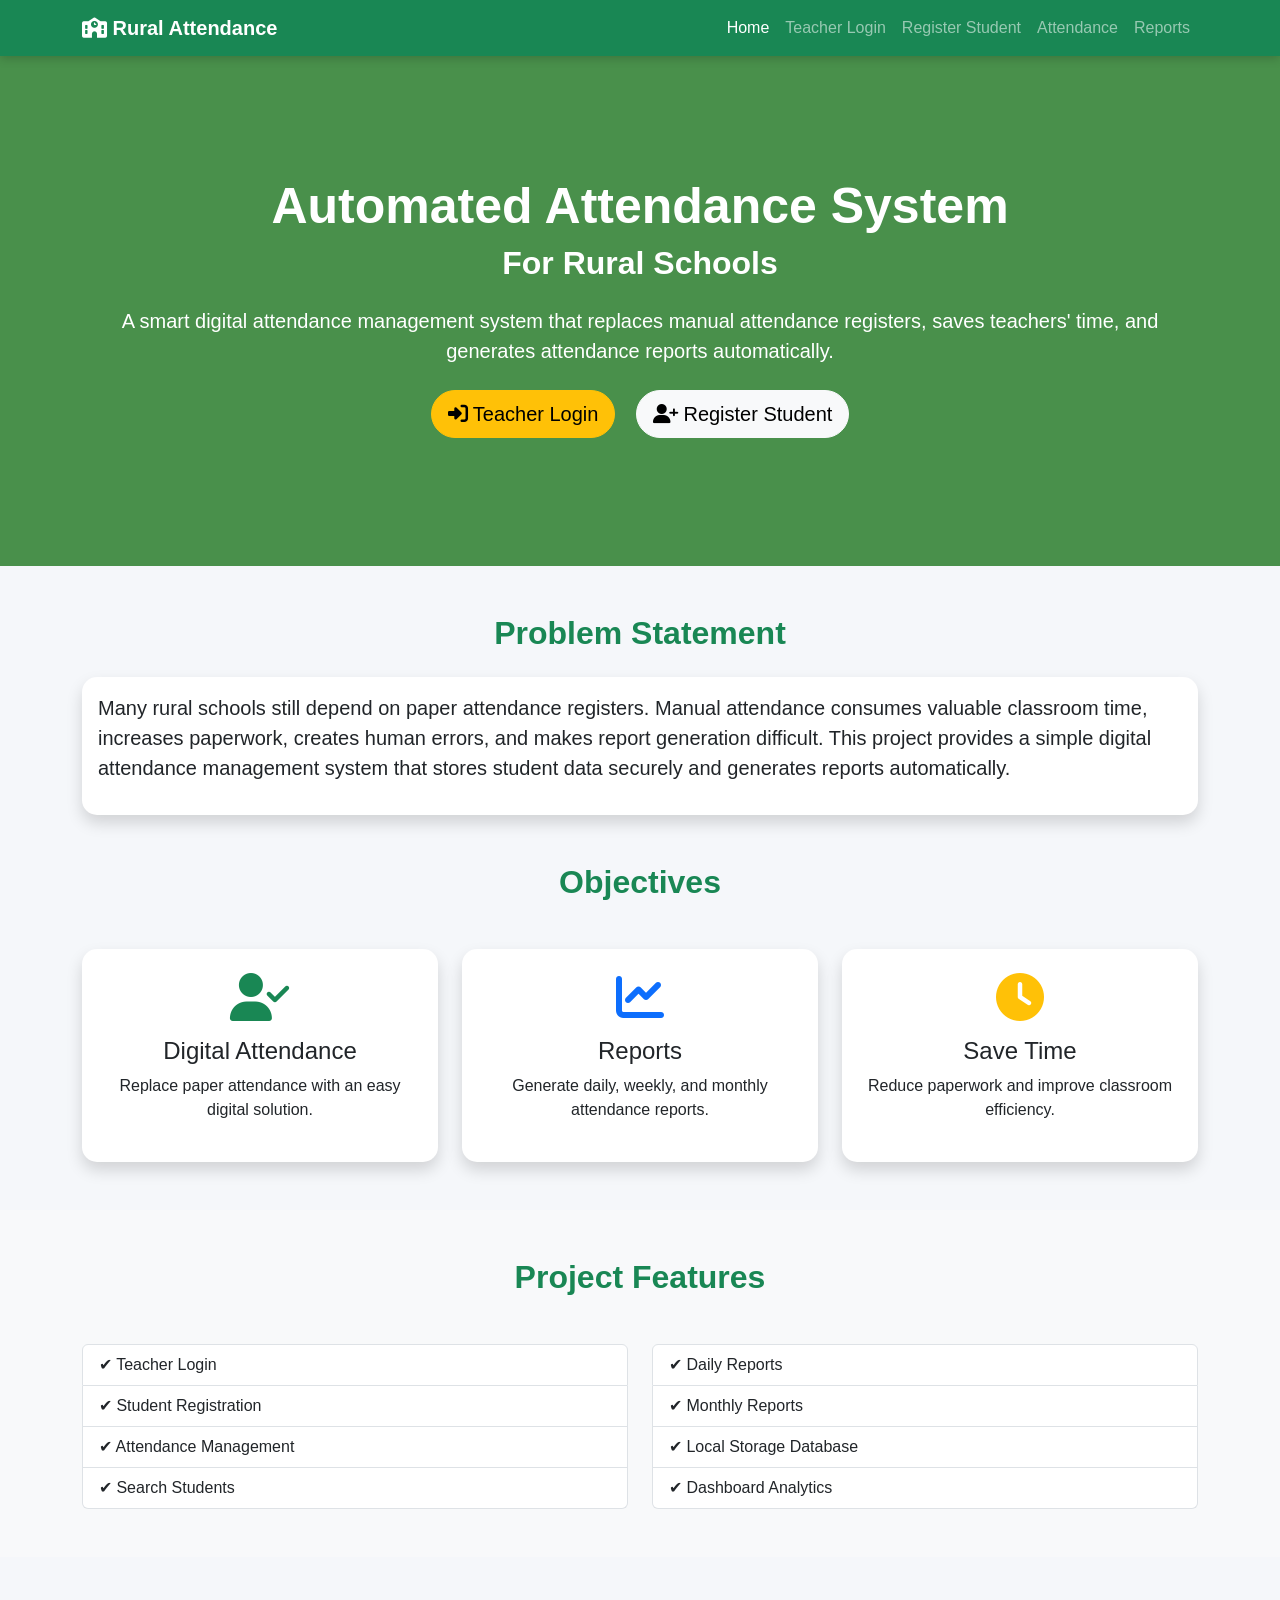
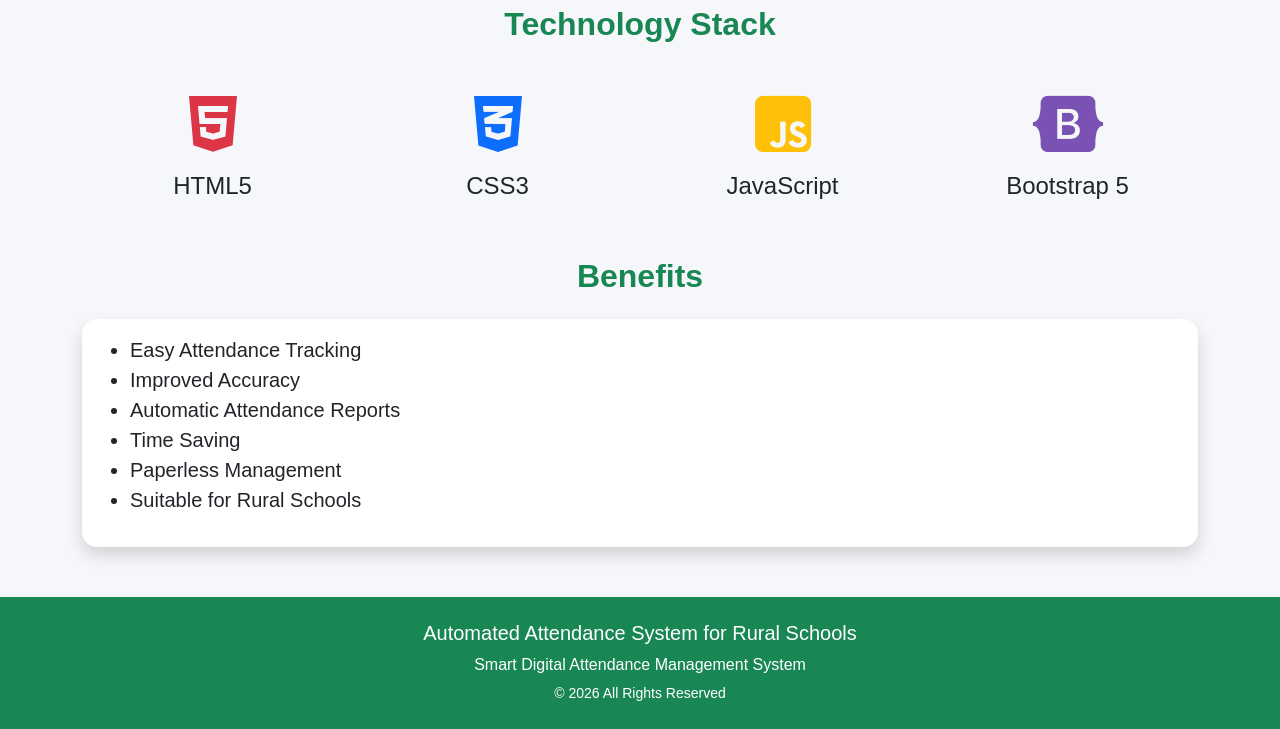
<file: index.html>
<!DOCTYPE html>
<html lang="en">

<head>
    <meta charset="UTF-8">
    <meta name="viewport" content="width=device-width, initial-scale=1.0">
    <title>Automated Attendance System for Rural Schools</title>

    <!-- Bootstrap CSS -->
    <link href="https://cdn.jsdelivr.net/npm/bootstrap@5.3.3/dist/css/bootstrap.min.css" rel="stylesheet">

    <!-- Font Awesome -->
    <link rel="stylesheet"
        href="https://cdnjs.cloudflare.com/ajax/libs/font-awesome/6.5.2/css/all.min.css">

    <!-- Custom CSS -->
    <link rel="stylesheet" href="style.css">
</head>

<body>

    <!-- Navbar -->
    <nav class="navbar navbar-expand-lg navbar-dark bg-success sticky-top">
        <div class="container">

            <a class="navbar-brand fw-bold" href="index.html">
                <i class="fas fa-school"></i> Rural Attendance
            </a>

            <button class="navbar-toggler" type="button" data-bs-toggle="collapse" data-bs-target="#navbarNav">
                <span class="navbar-toggler-icon"></span>
            </button>

            <div class="collapse navbar-collapse" id="navbarNav">

                <ul class="navbar-nav ms-auto">

                    <li class="nav-item">
                        <a class="nav-link active" href="index.html">Home</a>
                    </li>

                    <li class="nav-item">
                        <a class="nav-link" href="login.html">Teacher Login</a>
                    </li>

                    <li class="nav-item">
                        <a class="nav-link" href="register.html">Register Student</a>
                    </li>

                    <li class="nav-item">
                        <a class="nav-link" href="attendance.html">Attendance</a>
                    </li>

                    <li class="nav-item">
                        <a class="nav-link" href="report.html">Reports</a>
                    </li>

                </ul>

            </div>

        </div>
    </nav>

    <!-- Hero Section -->

    <section class="hero">

        <div class="container">

            <h1 class="display-3 fw-bold">
                Automated Attendance System
            </h1>

            <h2 class="mb-4">
                For Rural Schools
            </h2>

            <p class="lead">
                A smart digital attendance management system that replaces manual attendance registers,
                saves teachers' time, and generates attendance reports automatically.
            </p>

            <a href="login.html" class="btn btn-warning btn-lg m-2">
                <i class="fas fa-sign-in-alt"></i> Teacher Login
            </a>

            <a href="register.html" class="btn btn-light btn-lg m-2">
                <i class="fas fa-user-plus"></i> Register Student
            </a>

        </div>

    </section>

    <!-- Problem Statement -->

    <section class="container my-5">

        <h2 class="text-center text-success mb-4">
            Problem Statement
        </h2>

        <div class="card shadow">

            <div class="card-body">

                <p class="fs-5">

                    Many rural schools still depend on paper attendance registers.
                    Manual attendance consumes valuable classroom time,
                    increases paperwork,
                    creates human errors,
                    and makes report generation difficult.

                    This project provides a simple digital attendance management system
                    that stores student data securely and generates reports automatically.

                </p>

            </div>

        </div>

    </section>

    <!-- Objectives -->

    <section class="container my-5">

        <h2 class="text-center text-success mb-5">
            Objectives
        </h2>

        <div class="row g-4">

            <div class="col-md-4">

                <div class="card shadow p-4 text-center h-100">

                    <i class="fas fa-user-check fa-3x text-success"></i>

                    <h4 class="mt-3">
                        Digital Attendance
                    </h4>

                    <p>
                        Replace paper attendance with an easy digital solution.
                    </p>

                </div>

            </div>

            <div class="col-md-4">

                <div class="card shadow p-4 text-center h-100">

                    <i class="fas fa-chart-line fa-3x text-primary"></i>

                    <h4 class="mt-3">
                        Reports
                    </h4>

                    <p>
                        Generate daily, weekly, and monthly attendance reports.
                    </p>

                </div>

            </div>

            <div class="col-md-4">

                <div class="card shadow p-4 text-center h-100">

                    <i class="fas fa-clock fa-3x text-warning"></i>

                    <h4 class="mt-3">
                        Save Time
                    </h4>

                    <p>
                        Reduce paperwork and improve classroom efficiency.
                    </p>

                </div>

            </div>

        </div>

    </section>

    <!-- Features -->

    <section class="bg-light py-5">

        <div class="container">

            <h2 class="text-center text-success mb-5">
                Project Features
            </h2>

            <div class="row">

                <div class="col-md-6">

                    <ul class="list-group">

                        <li class="list-group-item">✔ Teacher Login</li>

                        <li class="list-group-item">✔ Student Registration</li>

                        <li class="list-group-item">✔ Attendance Management</li>

                        <li class="list-group-item">✔ Search Students</li>

                    </ul>

                </div>

                <div class="col-md-6">

                    <ul class="list-group">

                        <li class="list-group-item">✔ Daily Reports</li>

                        <li class="list-group-item">✔ Monthly Reports</li>

                        <li class="list-group-item">✔ Local Storage Database</li>

                        <li class="list-group-item">✔ Dashboard Analytics</li>

                    </ul>

                </div>

            </div>

        </div>

    </section>

    <!-- Technology -->

    <section class="container my-5">

        <h2 class="text-center text-success mb-5">
            Technology Stack
        </h2>

        <div class="row text-center">

            <div class="col-md-3">

                <i class="fab fa-html5 fa-4x text-danger"></i>

                <h4 class="mt-3">HTML5</h4>

            </div>

            <div class="col-md-3">

                <i class="fab fa-css3-alt fa-4x text-primary"></i>

                <h4 class="mt-3">CSS3</h4>

            </div>

            <div class="col-md-3">

                <i class="fab fa-js-square fa-4x text-warning"></i>

                <h4 class="mt-3">JavaScript</h4>

            </div>

            <div class="col-md-3">

                <i class="fab fa-bootstrap fa-4x" style="color:#7952B3;"></i>

                <h4 class="mt-3">Bootstrap 5</h4>

            </div>

        </div>

    </section>

    <!-- Benefits -->

    <section class="container my-5">

        <h2 class="text-center text-success mb-4">
            Benefits
        </h2>

        <div class="card shadow">

            <div class="card-body">

                <ul class="fs-5">

                    <li>Easy Attendance Tracking</li>

                    <li>Improved Accuracy</li>

                    <li>Automatic Attendance Reports</li>

                    <li>Time Saving</li>

                    <li>Paperless Management</li>

                    <li>Suitable for Rural Schools</li>

                </ul>

            </div>

        </div>

    </section>

    <!-- Footer -->

    <footer class="bg-success text-white text-center p-4">

        <h5>Automated Attendance System for Rural Schools</h5>

        <p class="mb-1">
            Smart Digital Attendance Management System
        </p>

        <small>
            © 2026 All Rights Reserved
        </small>

    </footer>

    <!-- Bootstrap JS -->
    <script src="https://cdn.jsdelivr.net/npm/bootstrap@5.3.3/dist/js/bootstrap.bundle.min.js"></script>

    <!-- Custom JS -->
    <script src="script.js"></script>

</body>

</html>
</file>
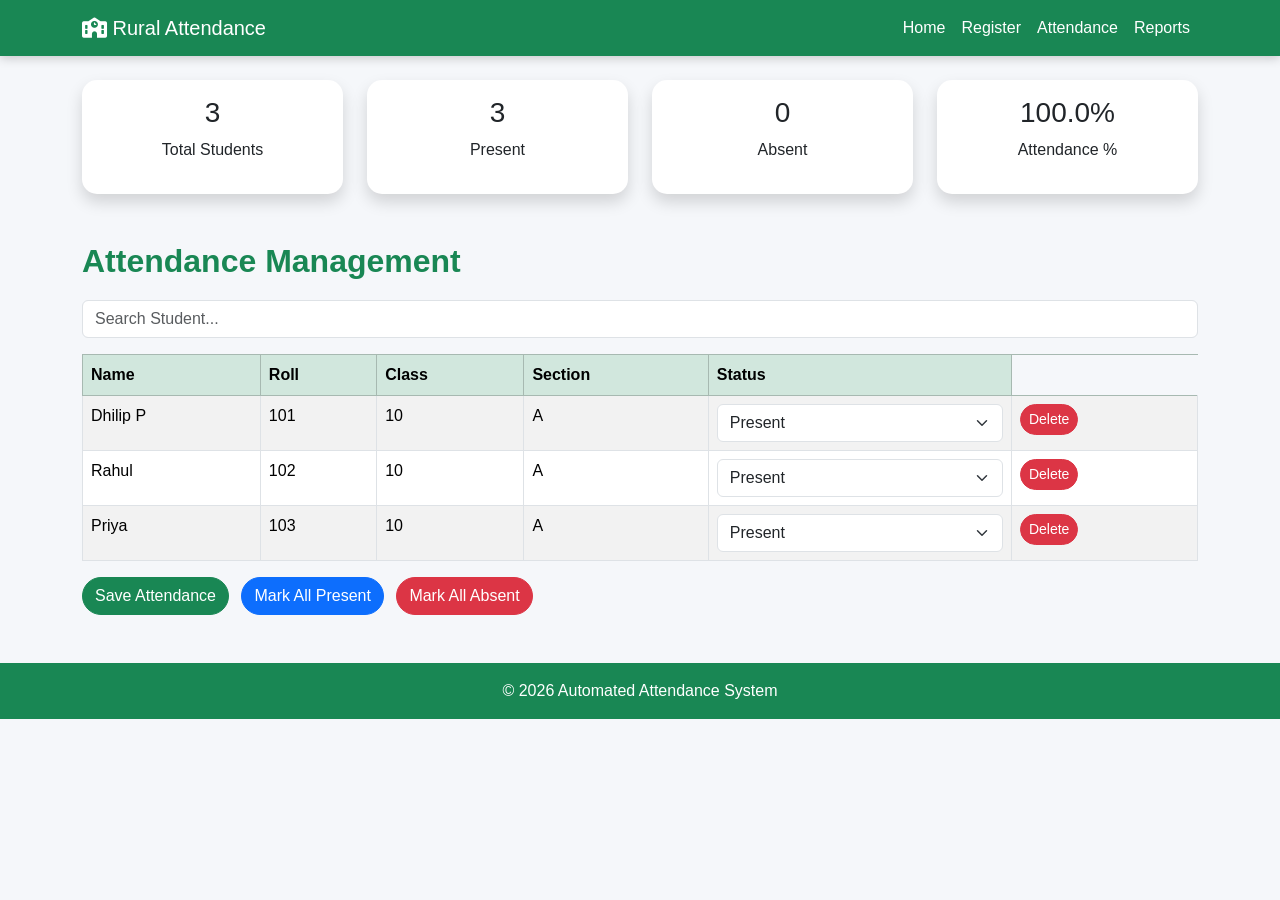
<file: attendance.html>
<!DOCTYPE html>
<html lang="en">

<head>

<meta charset="UTF-8">
<meta name="viewport" content="width=device-width, initial-scale=1.0">

<title>Attendance Management</title>

<link href="https://cdn.jsdelivr.net/npm/bootstrap@5.3.3/dist/css/bootstrap.min.css" rel="stylesheet">

<link rel="stylesheet" href="https://cdnjs.cloudflare.com/ajax/libs/font-awesome/6.5.2/css/all.min.css">

<link rel="stylesheet" href="style.css">

</head>

<body>

<!-- Navbar -->

<nav class="navbar navbar-expand-lg navbar-dark bg-success">

<div class="container">

<a class="navbar-brand" href="index.html">
<i class="fa-solid fa-school"></i>
Rural Attendance
</a>

<div class="navbar-nav ms-auto">

<a class="nav-link text-white" href="index.html">Home</a>

<a class="nav-link text-white" href="register.html">Register</a>

<a class="nav-link text-white active" href="attendance.html">Attendance</a>

<a class="nav-link text-white" href="report.html">Reports</a>

</div>

</div>

</nav>

<!-- Dashboard -->

<div class="container mt-4">

<div class="row">

<div class="col-md-3">

<div class="card text-center shadow">

<div class="card-body">

<h3 id="totalStudents">0</h3>

<p>Total Students</p>

</div>

</div>

</div>

<div class="col-md-3">

<div class="card text-center shadow">

<div class="card-body">

<h3 id="presentStudents">0</h3>

<p>Present</p>

</div>

</div>

</div>

<div class="col-md-3">

<div class="card text-center shadow">

<div class="card-body">

<h3 id="absentStudents">0</h3>

<p>Absent</p>

</div>

</div>

</div>

<div class="col-md-3">

<div class="card text-center shadow">

<div class="card-body">

<h3 id="attendancePercentage">0%</h3>

<p>Attendance %</p>

</div>

</div>

</div>

</div>

</div>

<!-- Attendance Table -->

<div class="container mt-5">

<h2 class="text-success">

Attendance Management

</h2>

<input
type="text"
class="form-control mb-3"
id="search"
placeholder="Search Student..."
onkeyup="searchStudent()">

<table class="table table-bordered table-striped">

<thead class="table-success">

<tr>

<th>Name</th>

<th>Roll</th>

<th>Class</th>

<th>Section</th>

<th>Status</th>

</tr>

</thead>

<tbody id="studentTable">

</tbody>

</table>

<div class="mt-3">

    <button class="btn btn-success" onclick="markAttendance()">
        Save Attendance
    </button>

    <button class="btn btn-primary ms-2" onclick="markAllPresent()">
        Mark All Present
    </button>

    <button class="btn btn-danger ms-2" onclick="markAllAbsent()">
        Mark All Absent
    </button>

</div>

</div>

<footer class="bg-success text-white text-center mt-5 p-3">

© 2026 Automated Attendance System

</footer>

<script src="script.js"></script>

<script src="https://cdn.jsdelivr.net/npm/bootstrap@5.3.3/dist/js/bootstrap.bundle.min.js"></script>

</body>

</html>
</file>
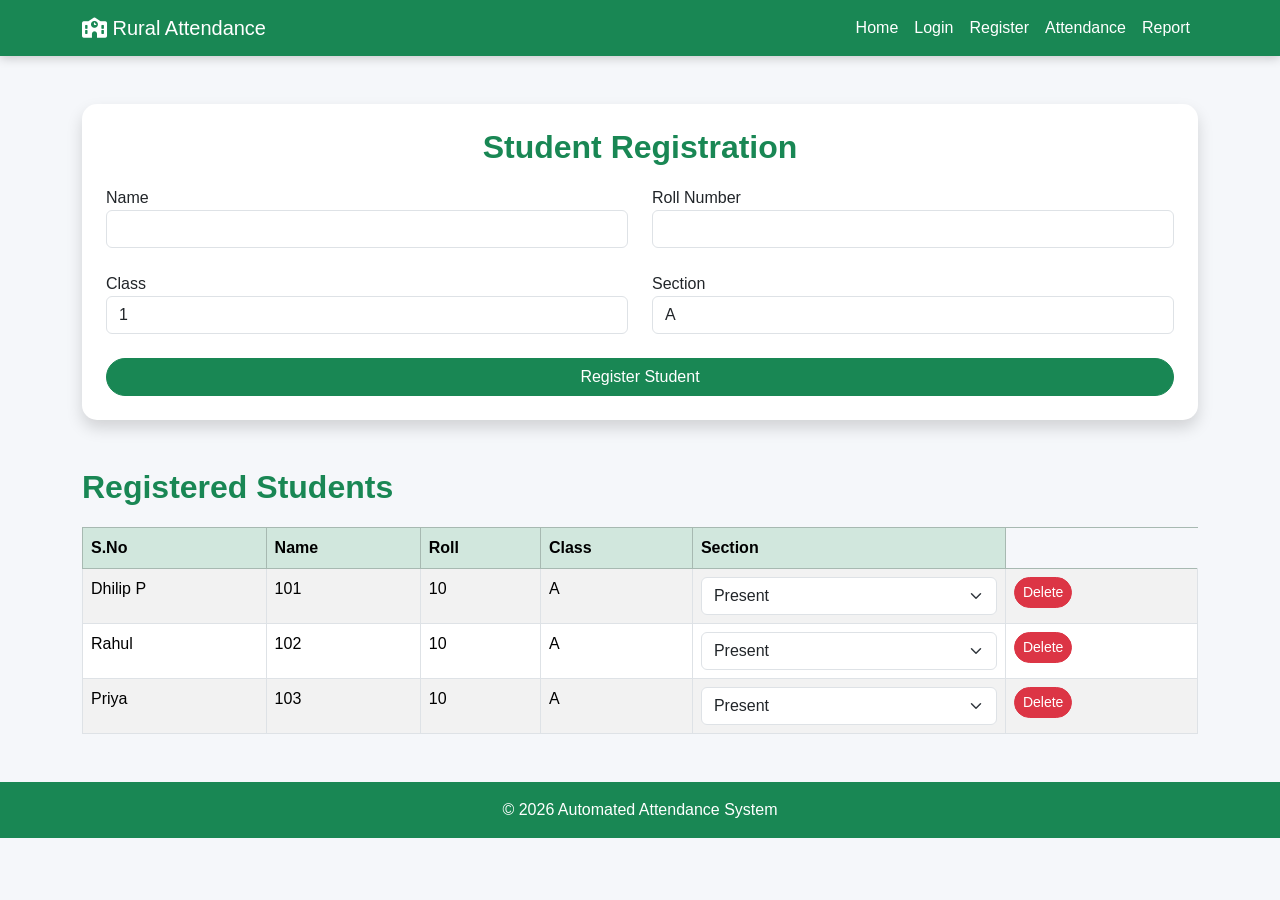
<file: register.html>
<!DOCTYPE html>
<html lang="en">

<head>

<meta charset="UTF-8">
<meta name="viewport" content="width=device-width, initial-scale=1.0">

<title>Student Registration</title>

<link href="https://cdn.jsdelivr.net/npm/bootstrap@5.3.3/dist/css/bootstrap.min.css" rel="stylesheet">

<link rel="stylesheet" href="https://cdnjs.cloudflare.com/ajax/libs/font-awesome/6.5.2/css/all.min.css">

<link rel="stylesheet" href="style.css">

</head>

<body>

<!-- Navbar -->

<nav class="navbar navbar-expand-lg navbar-dark bg-success">

<div class="container">

<a class="navbar-brand" href="index.html">
<i class="fa-solid fa-school"></i> Rural Attendance
</a>

<div class="navbar-nav ms-auto">

<a class="nav-link text-white" href="index.html">Home</a>

<a class="nav-link text-white" href="login.html">Login</a>

<a class="nav-link text-white active" href="register.html">Register</a>

<a class="nav-link text-white" href="attendance.html">Attendance</a>

<a class="nav-link text-white" href="report.html">Report</a>

</div>

</div>

</nav>

<!-- Registration Form -->

<div class="container mt-5">

<div class="card shadow p-4">

<h2 class="text-center text-success">

Student Registration

</h2>

<div class="row">

<div class="col-md-6">

<label>Name</label>

<input
type="text"
id="name"
class="form-control">

</div>

<div class="col-md-6">

<label>Roll Number</label>

<input
type="text"
id="roll"
class="form-control">

</div>

</div>

<br>

<div class="row">

<div class="col-md-6">

<label>Class</label>

<select id="class" class="form-control">

<option>1</option>

<option>2</option>

<option>3</option>

<option>4</option>

<option>5</option>

<option>6</option>

<option>7</option>

<option>8</option>

<option>9</option>

<option>10</option>

</select>

</div>

<div class="col-md-6">

<label>Section</label>

<select id="section" class="form-control">

<option>A</option>

<option>B</option>

<option>C</option>

</select>

</div>

</div>

<br>

<button
class="btn btn-success"
onclick="registerStudent()">

Register Student

</button>

</div>

</div>

<!-- Registered Students -->

<div class="container mt-5">

<h2 class="text-success">

Registered Students

</h2>

<table class="table table-bordered table-striped">

<thead class="table-success">

<tr>

<th>S.No</th>

<th>Name</th>

<th>Roll</th>

<th>Class</th>

<th>Section</th>

</tr>

</thead>

<tbody id="studentTable">

</tbody>

</table>

</div>

<footer class="bg-success text-white text-center p-3 mt-5">

© 2026 Automated Attendance System

</footer>

<script src="script.js"></script>

<script src="https://cdn.jsdelivr.net/npm/bootstrap@5.3.3/dist/js/bootstrap.bundle.min.js"></script>

</body>

</html>
</file>
<file: style.css>
/* General Styles */
body {
    font-family: Arial, sans-serif;
    background-color: #f5f7fa;
    margin: 0;
    padding: 0;
}

/* Navbar */
.navbar {
    box-shadow: 0 2px 10px rgba(0,0,0,0.2);
}

/* Hero Section */
.hero {
    background: linear-gradient(rgba(0,100,0,0.7), rgba(0,100,0,0.7)),
                url('https://images.unsplash.com/photo-1509062522246-3755977927d7?auto=format&fit=crop&w=1500&q=80');
    background-size: cover;
    background-position: center;
    color: white;
    text-align: center;
    padding: 120px 20px;
}

.hero h1 {
    font-size: 50px;
    font-weight: bold;
}

.hero p {
    font-size: 20px;
}

/* Cards */
.card {
    border: none;
    border-radius: 15px;
    transition: 0.3s;
}

.card:hover {
    transform: translateY(-8px);
    box-shadow: 0 10px 20px rgba(0,0,0,0.2);
}

/* Buttons */
.btn {
    border-radius: 30px;
}

/* Section Heading */
h2 {
    font-weight: bold;
    margin-bottom: 20px;
}

/* Footer */
footer {
    margin-top: 50px;
    padding: 20px;
    text-align: center;
}

/* Responsive */
@media(max-width:768px){

.hero h1{
    font-size:35px;
}

.hero p{
    font-size:18px;
}

}
</file>
